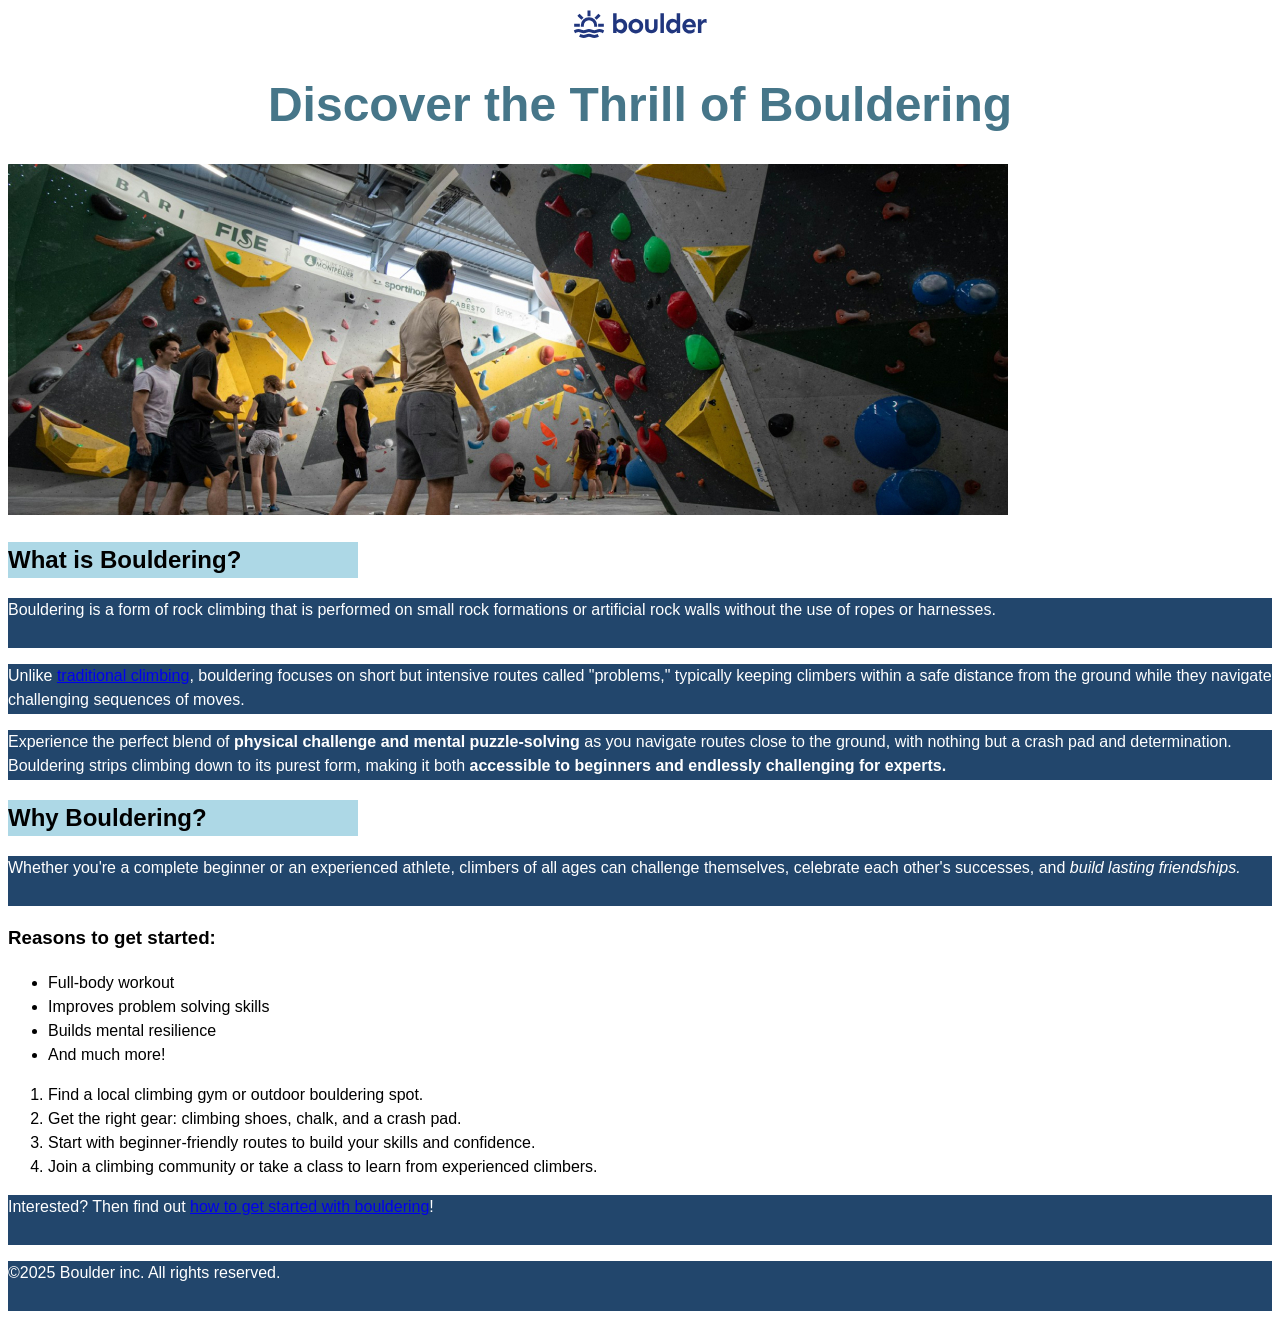
<file: first-aproach/index.html>
<!DOCTYPE html>

<html dir="ltr">
    
    <!-- Coments, ts does not show up to the public, and bc that i say ts -->
    <head>

        <title>boulder</title>
        <link href="css/style.css" rel="stylesheet">

    </head>

    <body>
        <header>
            <img src="/images/logo.svg" alt="">
        </header>

        <main> 
            <h1>Discover the Thrill of Bouldering</h1>

            <img src="/images/bouldering-gym.jpg" alt="An bouldering gym">

            <section> 
                <h2>What is Bouldering?</h2>
                    <p>Bouldering is a form of rock climbing that is performed on small rock formations or artificial rock walls without the use of ropes or harnesses. </p>
                    <p>Unlike <a href="https://en.wikipedia.org/wiki/Climbing">traditional climbing</a>, bouldering focuses on short but intensive routes called "problems," typically keeping climbers within a safe distance from the ground while they navigate challenging sequences of moves.</p>
                    <p>Experience the perfect blend of <strong>physical challenge and mental puzzle-solving</strong> as you navigate routes close to the ground, with nothing but a crash pad and determination. Bouldering strips climbing down to its purest form, making it both <strong>accessible to beginners and endlessly challenging for experts.</strong> </p>
            </section>

            <section>
                <h2>Why Bouldering?</h2>
                <p>Whether you're a complete beginner or an experienced athlete, climbers of all ages can challenge themselves, celebrate each other's successes, and <em>build lasting friendships.</em></p>        
                <h3>Reasons to get started:</h3>

                <ul> 
                    <li>Full-body workout</li>
                    <li>Improves problem solving skills</li>
                    <li>Builds mental resilience</li>
                    <li>And much more!</li>
                </ul>
                <ol>
                    <li>Find a local climbing gym or outdoor bouldering spot.</li>
                    <li>Get the right gear: climbing shoes, chalk, and a crash pad.</li>
                    <li>Start with beginner-friendly routes to build your skills and confidence.</li>
                    <li>Join a climbing community or take a class to learn from experienced climbers.</li>
                </ol>
                <p>Interested? Then find out <a href="new-thing.html">how to get started with bouldering</a>!</p>
            </section>

        </main>
        
        
        <footer>
            <p>©2025 Boulder inc. All rights reserved.</p>
        </footer>
        
    </body>




</html>
</file>
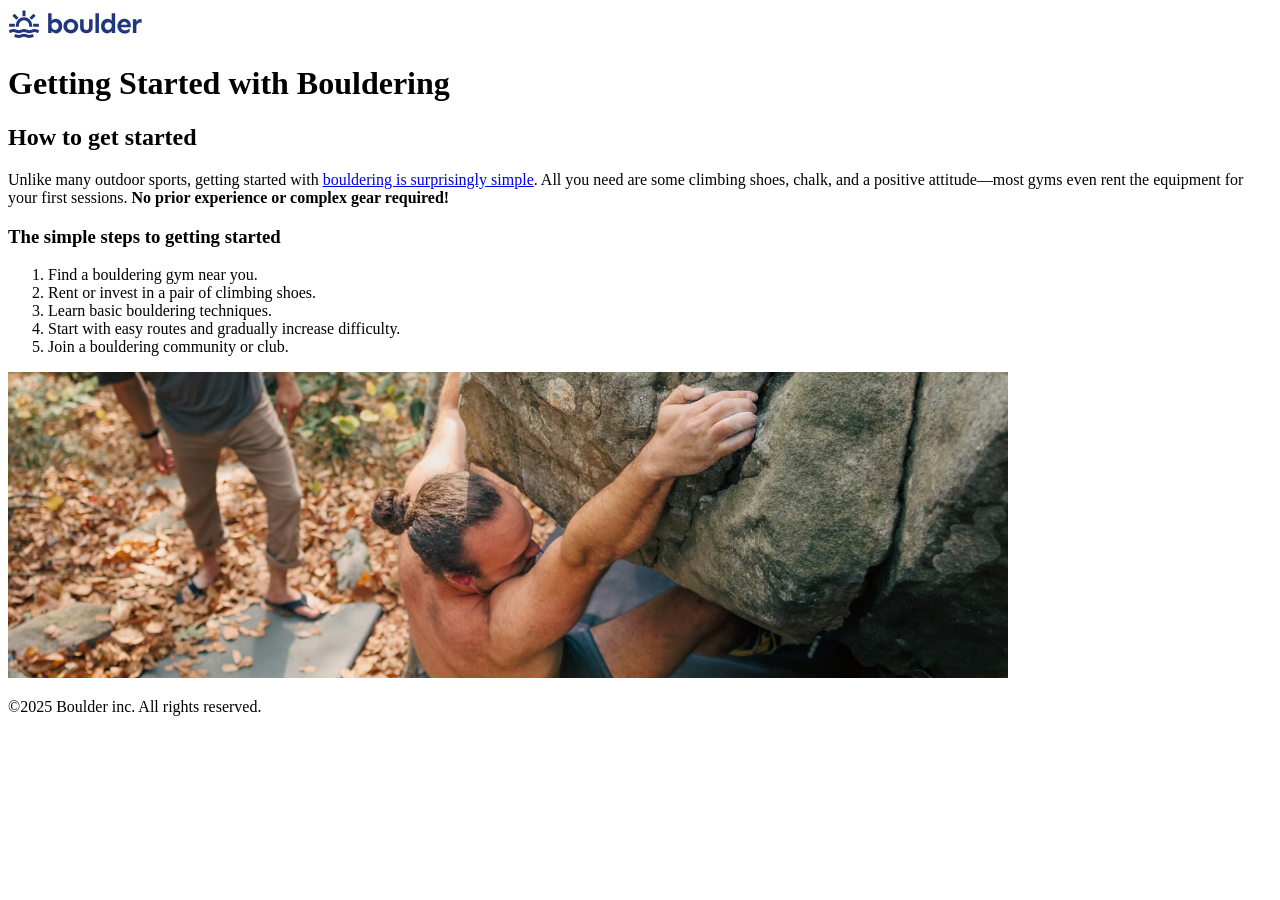
<file: first-aproach/new-thing.html>
<!DOCTYPE html>

<html>
    <head>
        <title>Getting started</title> 
    </head>

    <body>
        <header>
            <img src="/images/logo.svg" alt="">
        </header>

        <main>

            <h1>Getting Started with Bouldering</h1>

            <section>
                <h2>How to get started</h2>
                <p>Unlike many outdoor sports, getting started with <a href="index.html">bouldering is surprisingly simple</a>. All you need are some climbing shoes, chalk, and a positive attitude—most gyms even rent the equipment for your first sessions. <strong>No prior experience or complex gear required!</strong></p>
        

                <h3>The simple steps to getting started</h3>
                <ol>
                    <li>Find a bouldering gym near you.</li>
                    <li>Rent or invest in a pair of climbing shoes.</li>
                    <li>Learn basic bouldering techniques.</li>
                    <li>Start with easy routes and gradually increase difficulty.</li>
                    <li>Join a bouldering community or club.</li>
                </ol>
            </section>
            <img src="/images/getting-started-outdoors.jpg" alt="A person getting ready to boulder">

        </main>

        <footer>
            <p>©2025 Boulder inc. All rights reserved.</p>
        </footer>
    </body>
</html>
</file>
<file: first-aproach/css/style.css>
body {
    background-color: #ffffff;
    font-family: sans-serif;
    line-height: 1.5;
}

header {
    text-align: center;
}

h1 {
    font-family: sans-serif;
    color: #467689;
    text-align: center;
    font-size: 3rem;
    line-height: 1.1;
}

h2 {
    background-color: lightblue;
    inline-size: 350px;
}

p {
    background-color: #22466c;
    color: #ffffff;
    block-size: 50px;
}
footer {
    background-color: #22466c;
    color: #ffffff;
}
</file>
